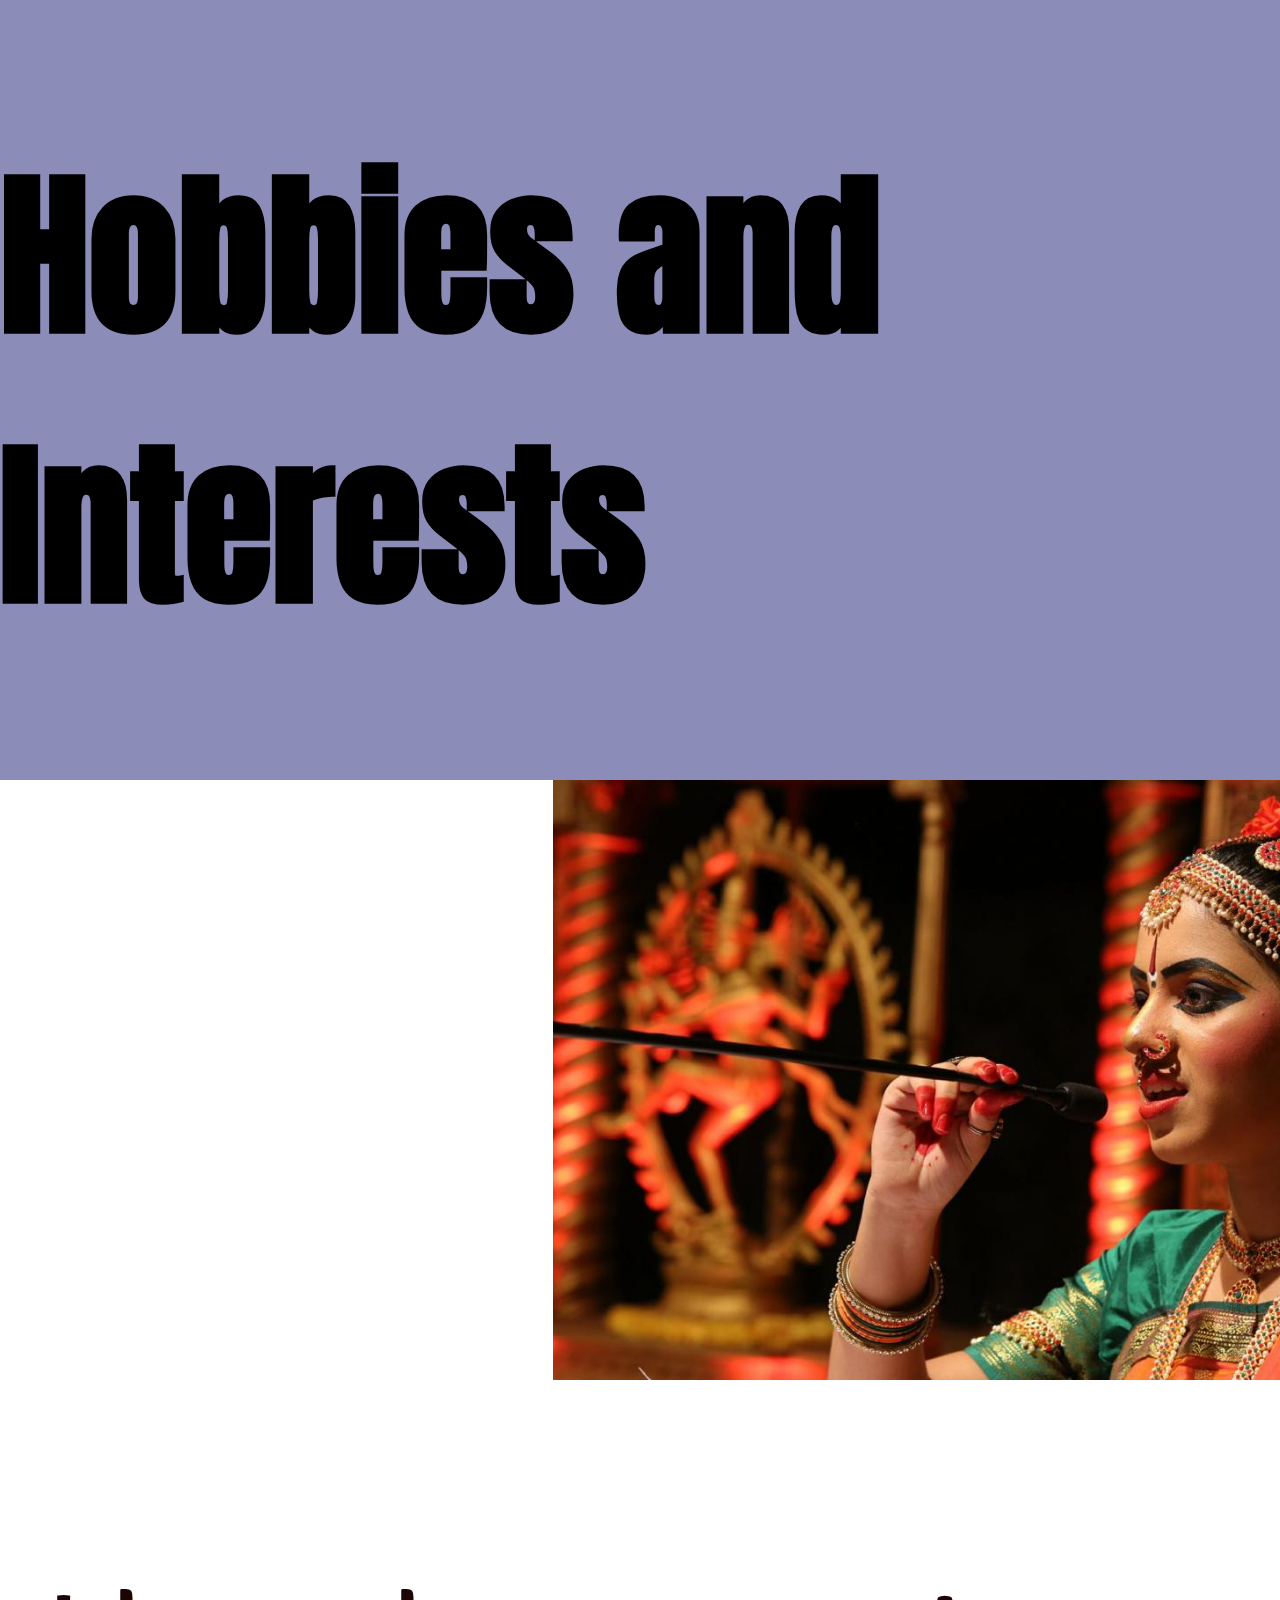
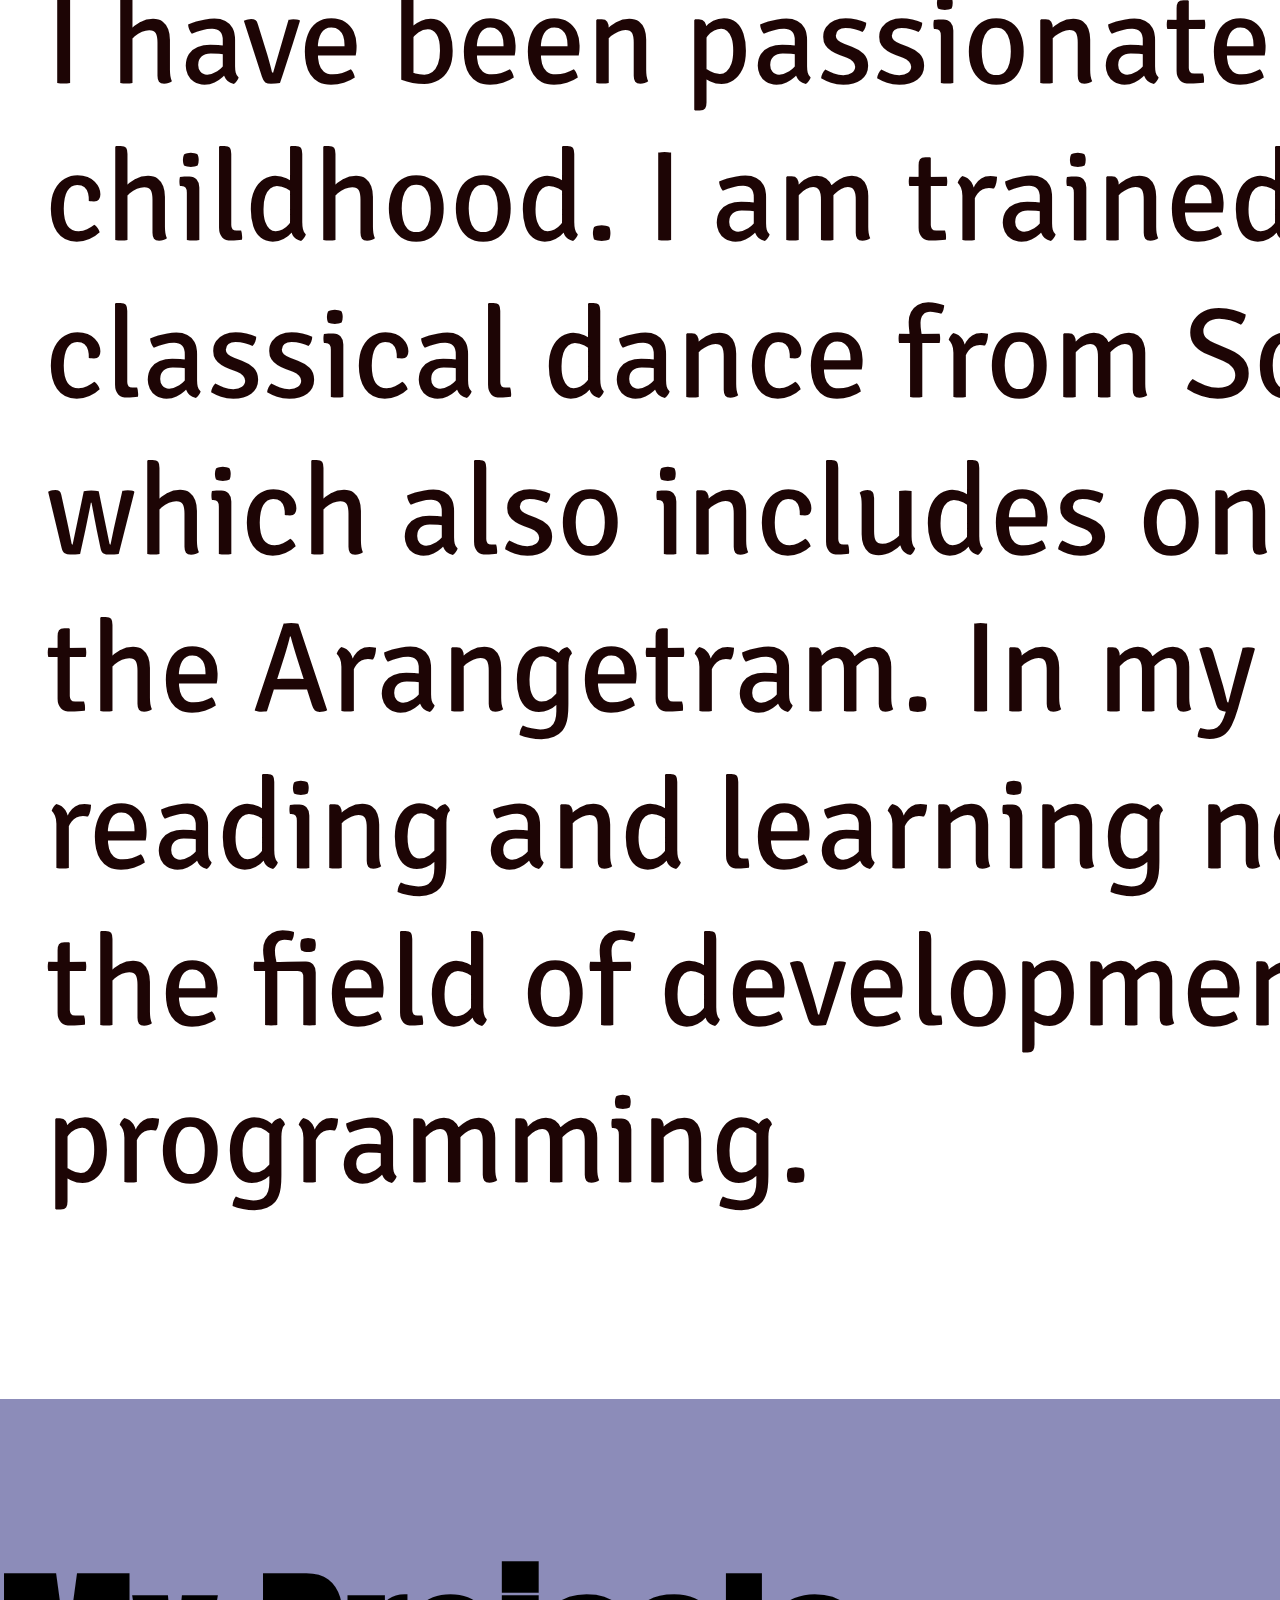
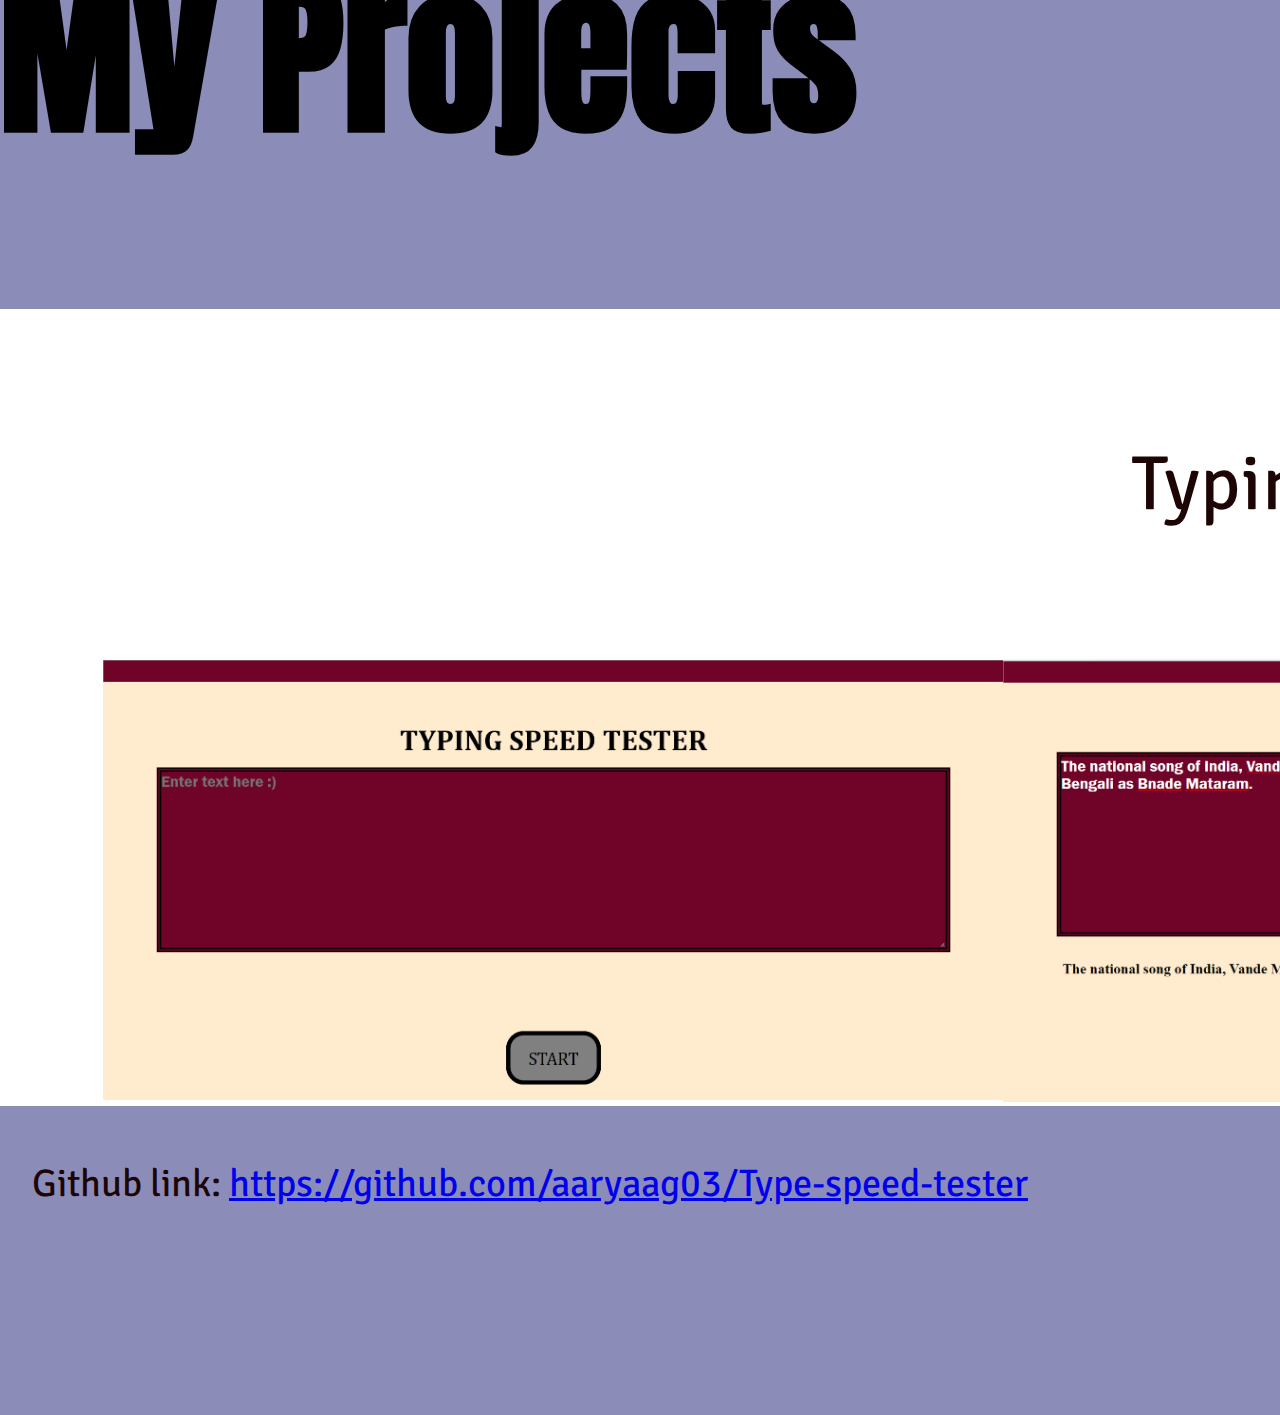
<file: A1page2.html>
<!DOCTYPE html>
<html lang="en">

<head>
    <meta charset="UTF-8">
    <meta http-equiv="X-UA-Compatible" content="IE=edge">
    <meta name="viewport" content="width=device-width, initial-scale=1.0">
    <link rel="stylesheet" href="stylesheet2.css">
    <link rel="preconnect" href="https://fonts.googleapis.com">
    <link rel="preconnect" href="https://fonts.gstatic.com" crossorigin>
    <link href="https://fonts.googleapis.com/css2?family=Anton&display=swap" rel="stylesheet">
    <link href="https://fonts.googleapis.com/css2?family=Square+Peg&display=swap" rel="stylesheet">
    <link href="https://fonts.googleapis.com/css2?family=Signika+Negative&display=swap" rel="stylesheet">
    <title>MoreAboutMe</title>
</head>

<body>
    <h1 class="headings">Hobbies and Interests</h1>
    <div class="flexbox">
        <div>
            <img src="./aarya1.jpeg" alt="" width="900px">
        </div>
        <div>
            <img src="./aarya2.jpeg" alt="" width="450px">
        </div>
        <div>
            <img src="./aarya3.jpeg" alt="" width="450px">
        </div>
        <div class="white" id="dance">
            <p>I have been passionate about dancing since my childhood. I am trained in Bharatnatyam, the classical dance from South India for over 8 years, which also includes one major stage performance-the Arangetram. In my leisure time I prefer light
                reading and learning new skills. My interests lie in the field of development as well as competitive programming.
            </p>
        </div>
    </div>
    <!-- <div class="mp"> -->

    <h1 class="headings" id="mm">My Projects</h1>
    <!-- </div> -->
    <div class="flexbox">
        <div class="white" id="typing">
            <p id="titleproject">Typing speed tester</p>
        </div>
        <div>
            <img src="./tst1.png" alt="" width="900px">
        </div>
        <div>
            <img src="./tst3.png" alt="" width="900px">
        </div>
        <div>
            <img src="./tst2.png" alt="" width="900px">
        </div>
        <br>

    </div>
    <br><br><br>
    <div class="ending">
        Github link: <a target="_blank" href="https://github.com/aaryaag03/Type-speed-tester">https://github.com/aaryaag03/Type-speed-tester</a>
    </div>
    <br><br><br><br>
    <a href="./index.html"><button type="button" class="button">HOME</button></a>



</body>

</html>
</file>
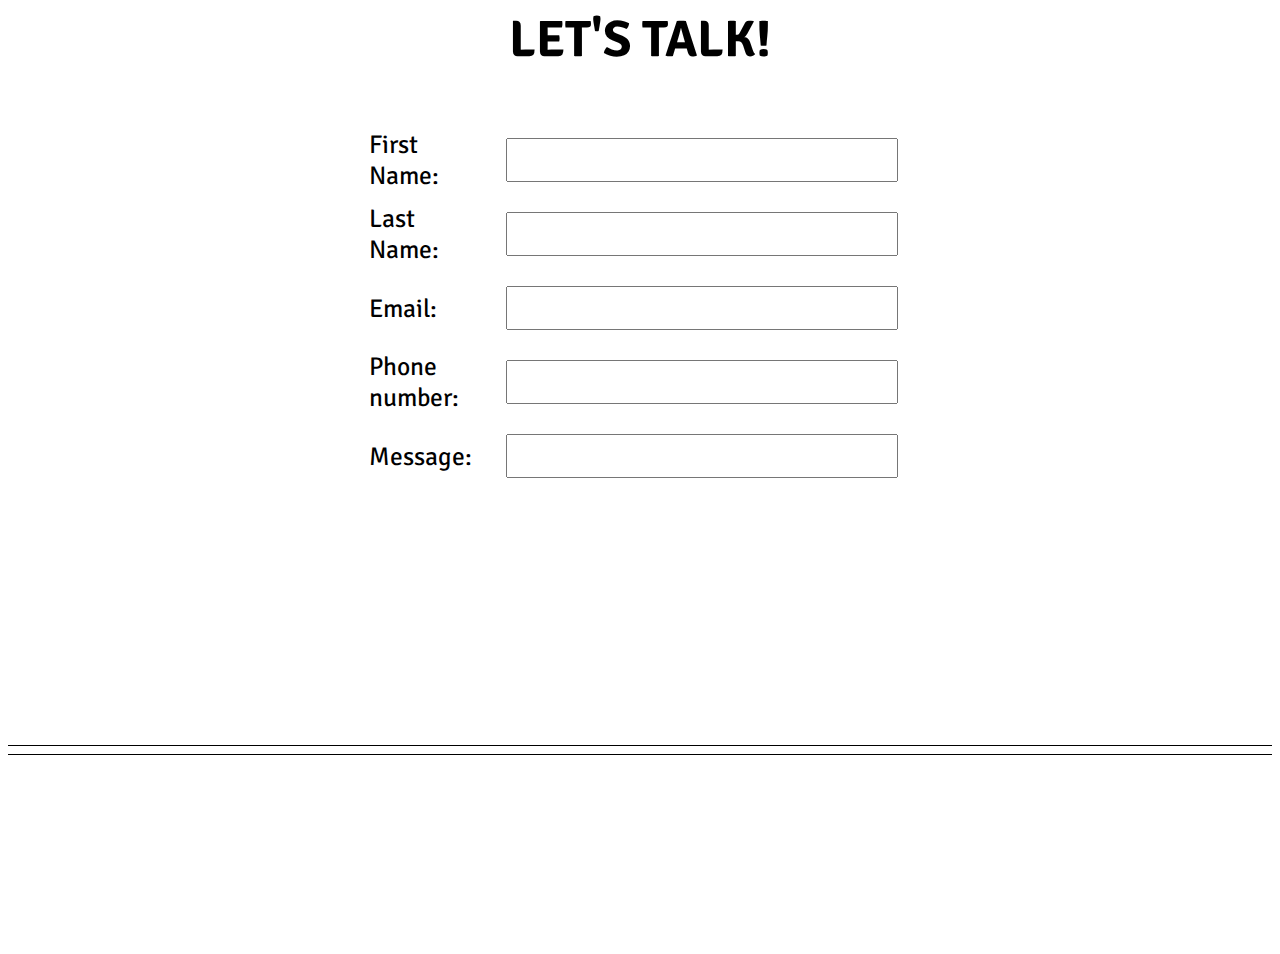
<file: A1page3.html>
<!DOCTYPE html>
<html lang="en">

<head>
    <meta charset="UTF-8">
    <meta http-equiv="X-UA-Compatible" content="IE=edge">
    <meta name="viewport" content="width=device-width, initial-scale=1.0">
    <link rel="stylesheet" href="stylesheet3.css">
    <link rel="preconnect" href="https://fonts.googleapis.com">
    <link rel="preconnect" href="https://fonts.gstatic.com" crossorigin>
    <link href="https://fonts.googleapis.com/css2?family=Anton&display=swap" rel="stylesheet">
    <link href="https://fonts.googleapis.com/css2?family=Square+Peg&display=swap" rel="stylesheet">
    <link href="https://fonts.googleapis.com/css2?family=Signika+Negative&display=swap" rel="stylesheet">

    <title>ContactMe</title>
</head>

<body>
    <div class="forms">
        <h1>LET'S TALK!</h1>
    </div>
    <div class="form1">
        <form>
            <table>
                <tr>
                    <td>First Name:</td>
                    <td><input type="text" /></td>
                </tr>
                <tr>
                    <td>Last Name:</td>
                    <td><input type="text" /></td>
                </tr>
                <tr>
                    <td>Email:</td>
                    <td><input type="text" /></td>
                </tr>
                <tr>
                    <td>Phone number:</td>
                    <td><input type="text" /></td>
                </tr>
                <tr>
                    <td>Message:</td>
                    <td><input type="text" /></td>
                </tr>
            </table>
        </form>
    </div>
    <button class="button">SUBMIT</button>
    <a href="./index.html"><button type="button" class="button">HOME</button></a>
    <hr>
    <hr>

    <a target="_blank" id="insta" href="https://instagram.com/aarya_agrawal_03" title="instagram icons"><img src="instagram.png" width="100"></a>
    <a target="_blank" id="mail" href="mailto:aaryaag03@gmail.com"><img src="email.png" width="100"></a>


</body>

</html>
</file>
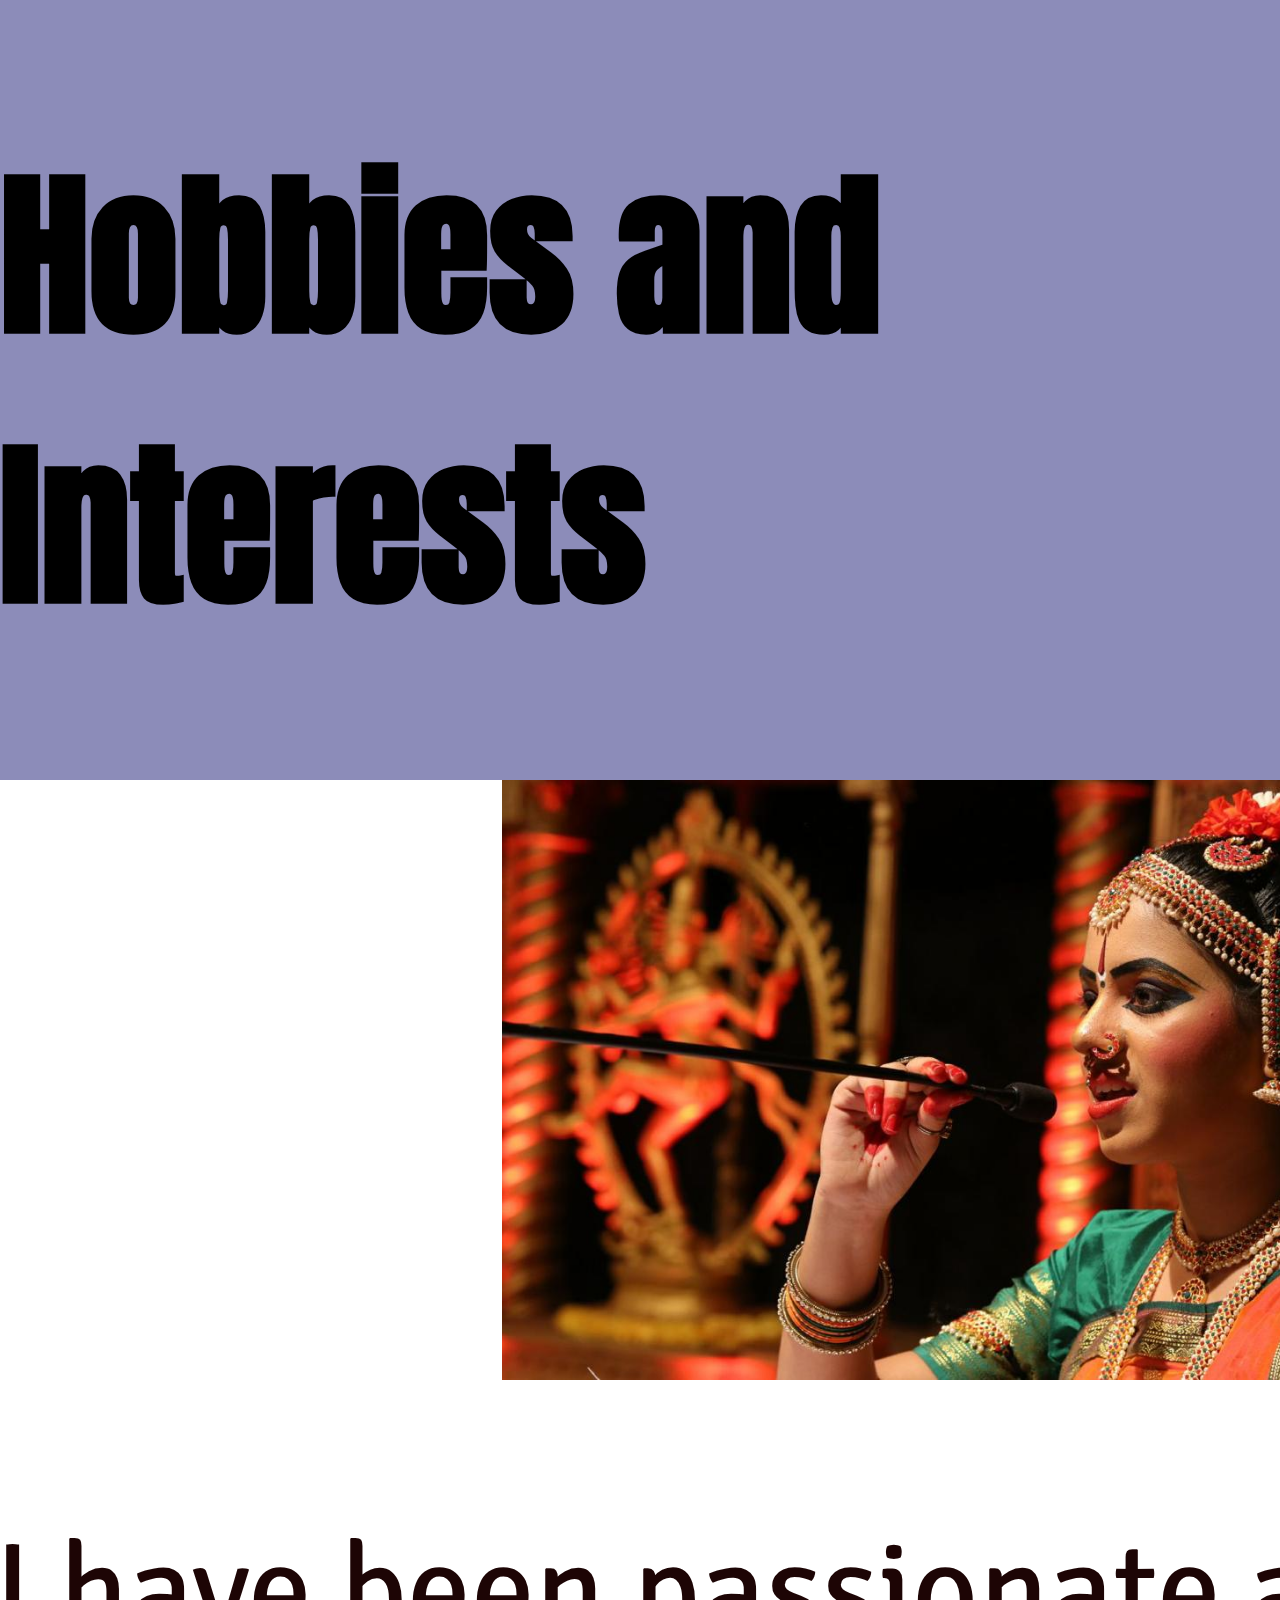
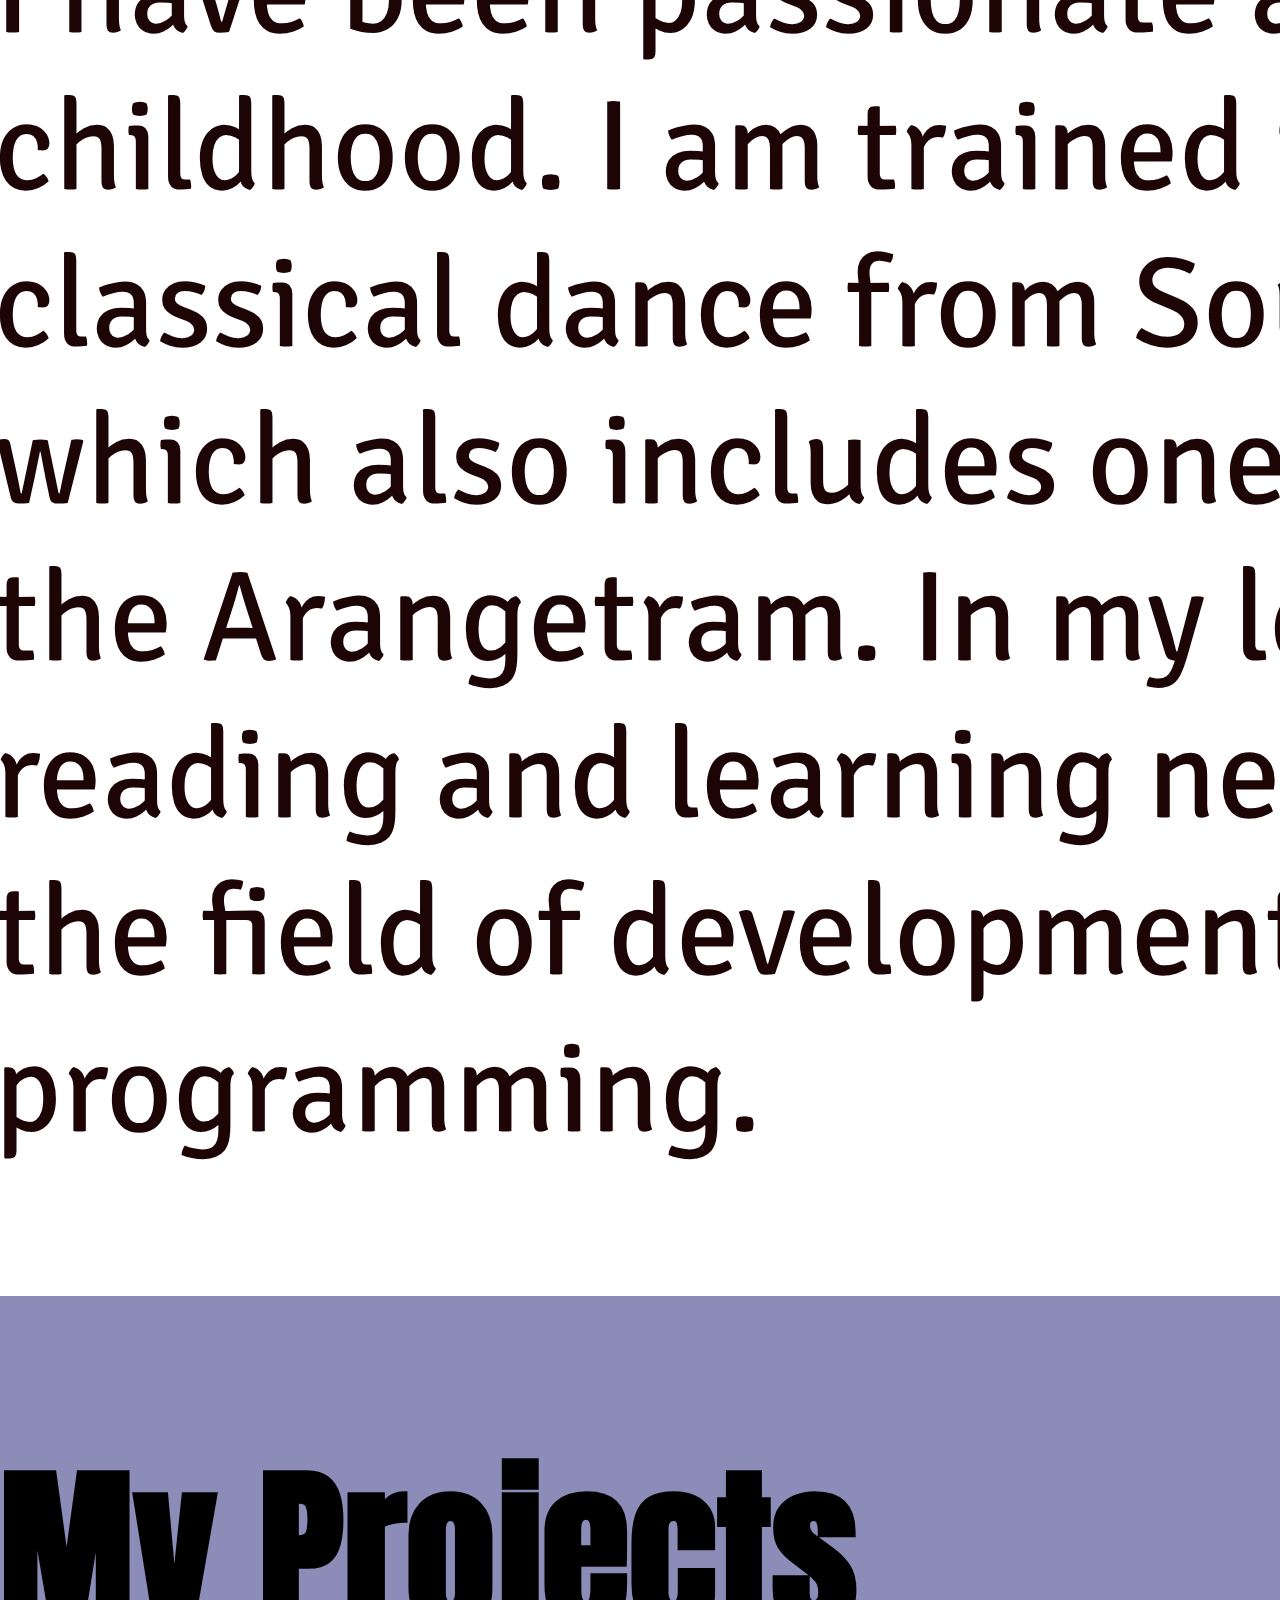
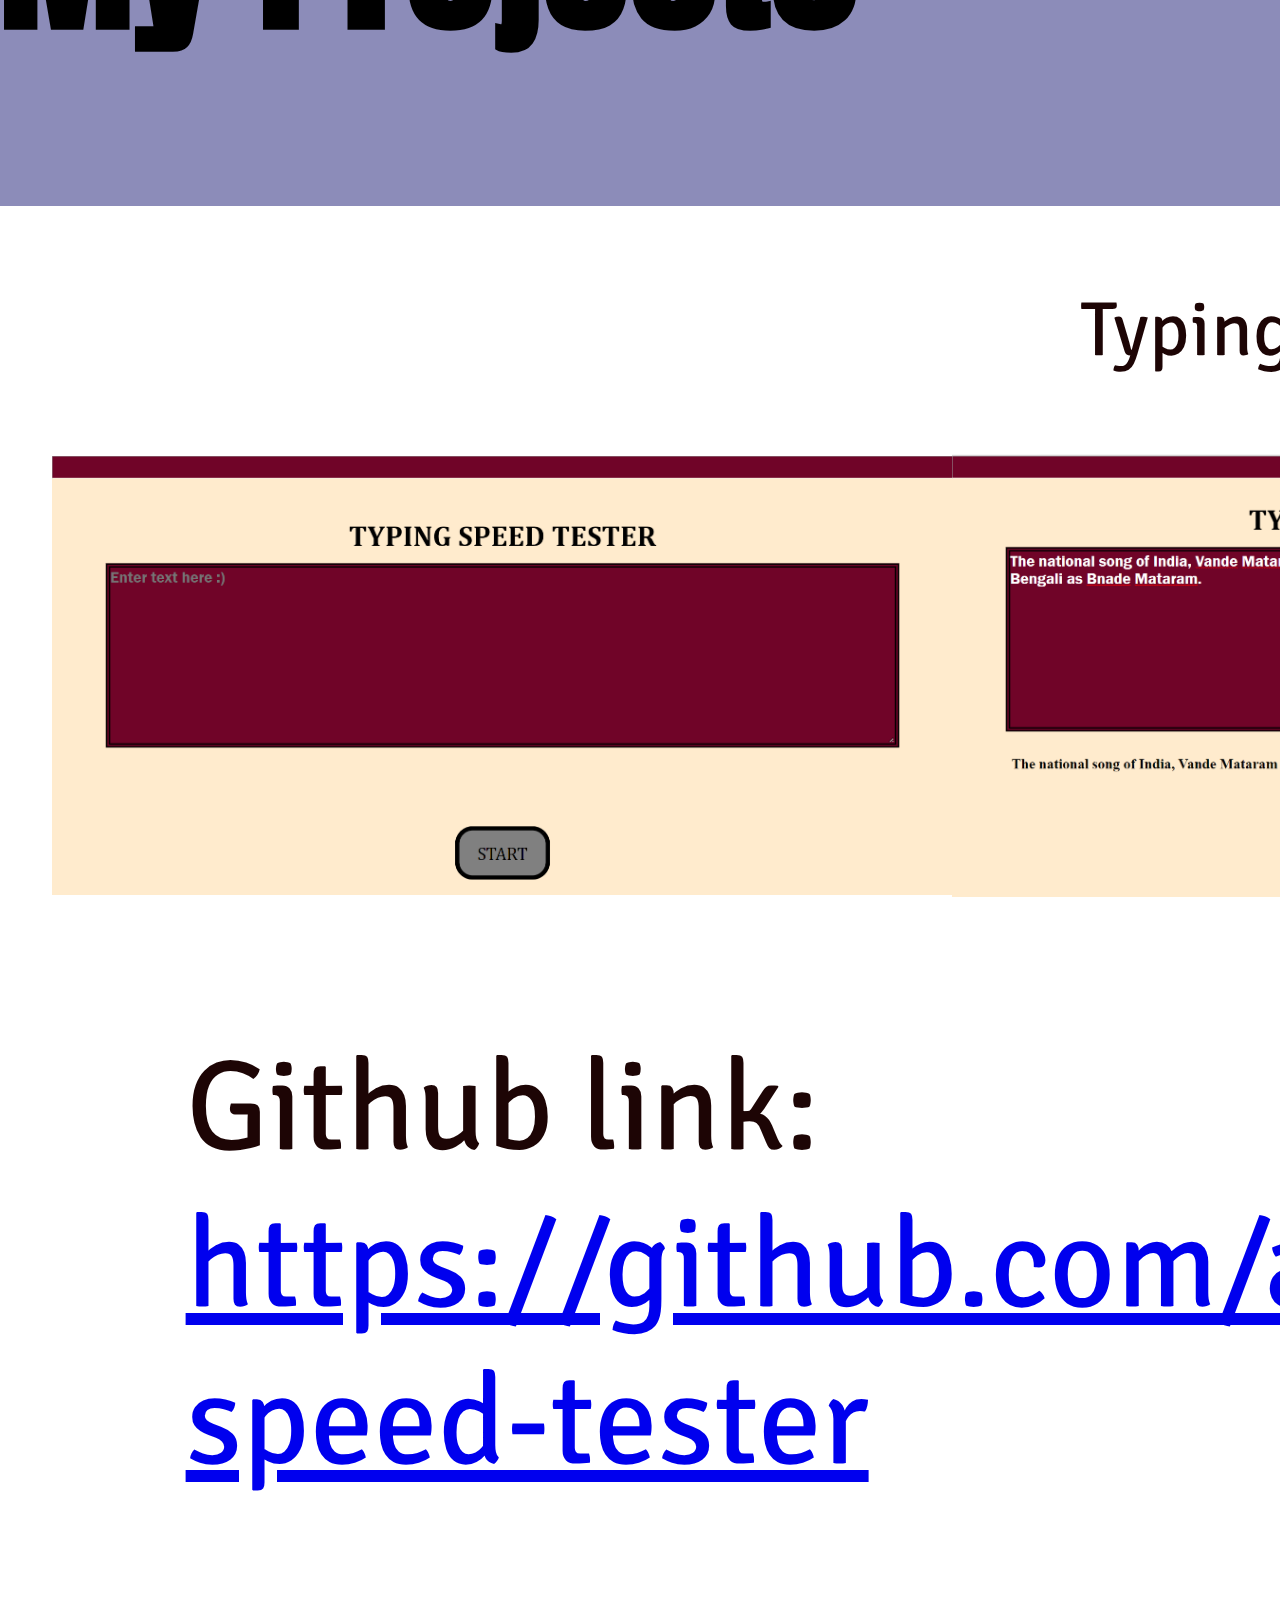
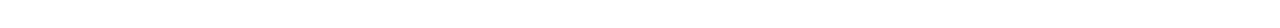
<file: SDSLabs Assignments/A1page2.html>
<!DOCTYPE html>
<html lang="en">

<head>
    <meta charset="UTF-8">
    <meta http-equiv="X-UA-Compatible" content="IE=edge">
    <meta name="viewport" content="width=device-width, initial-scale=1.0">
    <link rel="stylesheet" href="stylesheet2.css">
    <link rel="preconnect" href="https://fonts.googleapis.com">
    <link rel="preconnect" href="https://fonts.gstatic.com" crossorigin>
    <link href="https://fonts.googleapis.com/css2?family=Anton&display=swap" rel="stylesheet">
    <link href="https://fonts.googleapis.com/css2?family=Square+Peg&display=swap" rel="stylesheet">
    <link href="https://fonts.googleapis.com/css2?family=Signika+Negative&display=swap" rel="stylesheet">
    <title>MoreAboutMe</title>
</head>

<body>
    <h1 class="headings">Hobbies and Interests</h1>
    <div class="flexbox">
        <div>
            <img src="./aarya1.jpeg" alt="" width="900px">
        </div>
        <div>
            <img src="./aarya2.jpeg" alt="" width="450px">
        </div>
        <div>
            <img src="./aarya3.jpeg" alt="" width="450px">
        </div>
        <div class="white" id="dance">
            <p>I have been passionate about dancing since my childhood. I am trained in Bharatnatyam, the classical dance from South India for over 8 years, which also includes one major stage performance-the Arangetram. In my leisure time I prefer light
                reading and learning new skills. My interests lie in the field of development as well as competitive programming.
            </p>
        </div>
    </div>
    <!-- <div class="mp"> -->

    <h1 class="headings" id="mm">My Projects</h1>
    <!-- </div> -->
    <div class="flexbox">
        <div class="white" id="typing">
            <p id="titleproject">Typing speed tester</p>
        </div>
        <div>
            <img src="./tst1.png" alt="" width="900px">
        </div>
        <div>
            <img src="./tst3.png" alt="" width="900px">
        </div>
        <div>
            <img src="./tst2.png" alt="" width="900px">
        </div>
        <div class="white">
            <p>Github link: <a target="_blank" href="https://github.com/aaryaag03/Type-speed-tester">https://github.com/aaryaag03/Type-speed-tester</a> </p>
        </div>
        <a href="./A1page1.html"><button type="button" class="button">HOME</button></a>

    </div>


</body>

</html>
</file>
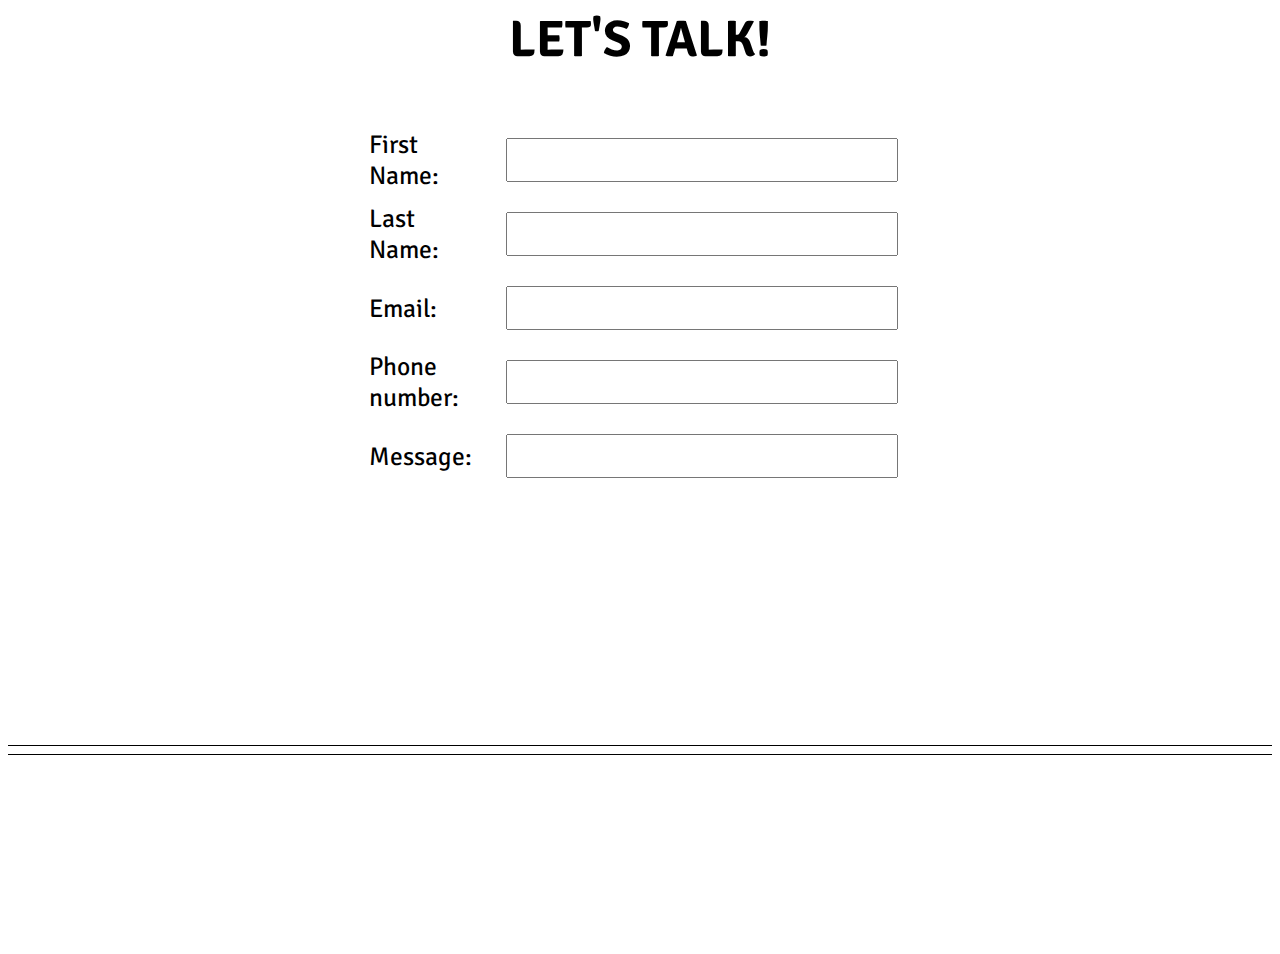
<file: SDSLabs Assignments/A1page3.html>
<!DOCTYPE html>
<html lang="en">

<head>
    <meta charset="UTF-8">
    <meta http-equiv="X-UA-Compatible" content="IE=edge">
    <meta name="viewport" content="width=device-width, initial-scale=1.0">
    <link rel="stylesheet" href="stylesheet3.css">
    <link rel="preconnect" href="https://fonts.googleapis.com">
    <link rel="preconnect" href="https://fonts.gstatic.com" crossorigin>
    <link href="https://fonts.googleapis.com/css2?family=Anton&display=swap" rel="stylesheet">
    <link href="https://fonts.googleapis.com/css2?family=Square+Peg&display=swap" rel="stylesheet">
    <link href="https://fonts.googleapis.com/css2?family=Signika+Negative&display=swap" rel="stylesheet">

    <title>ContactMe</title>
</head>

<body>
    <div class="forms">
        <h1>LET'S TALK!</h1>
    </div>
    <div class="form1">
        <form>
            <table>
                <tr>
                    <td>First Name:</td>
                    <td><input type="text" /></td>
                </tr>
                <tr>
                    <td>Last Name:</td>
                    <td><input type="text" /></td>
                </tr>
                <tr>
                    <td>Email:</td>
                    <td><input type="text" /></td>
                </tr>
                <tr>
                    <td>Phone number:</td>
                    <td><input type="text" /></td>
                </tr>
                <tr>
                    <td>Message:</td>
                    <td><input type="text" /></td>
                </tr>
            </table>
        </form>
    </div>
    <button class="button">SUBMIT</button>
    <a href="./A1page1.html"><button type="button" class="button">HOME</button></a>
    <hr>
    <hr>

    <a target="_blank" id="insta" href="https://instagram.com/aarya_agrawal_03" title="instagram icons"><img src="instagram.png" width="100"></a>
    <a target="_blank" id="mail" href="mailto:aaryaag03@gmail.com"><img src="email.png" width="100"></a>


</body>

</html>
</file>
<file: stylesheet2.css>
@keyframes bounceIn {
        0% {
            transform: scale(0.1);
            opacity: 0;
        }
        100% {
            transform: scale(1);
        }
    }
    
    body {
        padding: 0;
        margin: 0;
        background-color: rgb(25, 25, 115, 0.5);
    }
    
    .white {
        margin: 0cm;
        padding: 0cm 3vw;
        border: 0cm;
        display: inline-block;
        background-color: white;
        color: rgb(29, 5, 5);
        width: 42vw;
        font-size: 3vw;
        font-family: 'Signika Negative', sans-serif;
        position: relative;
        left: -0.5vw;
        /* DOUBT */
    }
    
    .headings {
        font-family: 'Anton', sans-serif;
        font-size: 7vw;
        letter-spacing: 0.001vw;
        animation: bounceIn 2s;
    }
    
    p {
        text-align: left;
    }
    
    .flexbox {
        width: fit-content;
        display: flex;
        padding: 2vw;
        background-color: white;
        flex-direction: row;
        flex-wrap: wrap;
        align-items: center;
        justify-content: center;
    }
    
    #mm {
        animation-delay: 3s;
    }
    
    #titleproject {
        font-size: 6vw;
        text-align: center;
    }
    
    .Contact {
        font-family: 'Anton', sans-serif;
        font-size: 4vw;
        color: antiquewhite;
        text-align: center;
    }
    
    .button {
        height: 7vw;
        width: 19vw;
        background-color: rgb(0, 0, 0, 0);
        border: 1vw solid black;
        text-align: center;
        color: black;
        font-family: 'Anton', sans-serif;
        font-size: 2vw;
        letter-spacing: 0.3vw;
        transition-property: background-color;
        margin: 0vw 40vw 5vw;
        visibility: hidden;
        animation-name: appear;
        animation-duration: 1.5s;
        animation-delay: 2s;
        animation-fill-mode: forwards;
    }
    
    @keyframes appear {
        0% {
            visibility: hidden;
            opacity: 0;
            pointer-events: none;
        }
        100% {
            opacity: 1;
            visibility: visible;
            pointer-events: all;
        }
    }
    
    .ending {
        margin: 0cm;
        padding: 0cm 3vw;
        border: 0cm;
        display: inline-block;
        /* background-color: white; */
        color: rgb(29, 5, 5);
        width: 100vw;
        font-size: 3vw;
        font-family: 'Signika Negative', sans-serif;
        position: relative;
        left: -0.5vw;
    }
    
    .button:hover {
        background-color: black;
        color: white;
    }
    
    @media only screen and (max-width: 1422px) {
        p {
            text-align: left;
            position: 0;
        }
        .white {
            margin: 0;
            padding: 0;
            width: 90vw;
            font-size: 10vw;
        }
        .headings {
            font-size: 14vw;
        }
        .flexbox {
            margin: 0;
            padding: 0;
            display: flex;
            width: fit-content;
        }
        #typing {
            width: 219vw;
        }
        #dance {
            width: 219vw;
        }
    }
    
    @media only screen and (min-width: 380px) {
        .white {
            margin: 4vw;
        }
    }
</file>
<file: stylesheet3.css>
@keyframes flip {
    0% {
        background-color: rgb(228, 127, 127);
    }
    17% {
        background-color: rgb(237, 172, 107);
    }
    34% {
        background-color: rgb(255, 252, 117);
    }
    51% {
        background-color: rgb(107, 214, 155);
    }
    68% {
        background-color: rgb(119, 173, 219);
    }
    85% {
        background-color: rgb(211, 135, 226);
    }
    100% {
        background-color: rgb(228, 127, 127);
    }
}

@keyframes typewriter {
    from {
        width: 0
    }
    to {
        width: 100%
    }
}

@keyframes appear {
    0% {
        visibility: hidden;
        opacity: 0;
        pointer-events: none;
    }
    100% {
        opacity: 1;
        visibility: visible;
        pointer-events: all;
    }
}

body {
    animation-name: flip;
    animation-duration: 30s;
    animation-iteration-count: infinite;
}

table {
    margin: 4vw 28vw 1vw;
}

input {
    display: inline-block;
    width: 30vw;
    height: 3vw;
    margin: 1vw;
    font-family: 'Signika Negative', sans-serif;
    font-size: 2vw;
}

td {
    font-family: 'Signika Negative', sans-serif;
    font-size: 2vw;
    width: 10vw;
}

h1 {
    text-align: center;
    font-family: 'Signika Negative', sans-serif;
    font-size: 4vw;
    overflow: hidden;
    white-space: nowrap;
    margin: 0 auto;
    animation: typewriter 3.5s steps(40, end) infinite, blinker .75s step-end infinite;
}

img {
    width: 8vw;
    height: auto;
    margin: 3vw 6vw;
}

hr {
    height: 1px;
    background-color: black;
    border: none;
}

#insta {
    margin-left: 30vw;
    animation-delay: 3s;
    visibility: hidden;
    animation-name: appear;
    animation-duration: 1.5s;
    animation-fill-mode: forwards;
}

#mail {
    animation-delay: 4s;
    visibility: hidden;
    animation-name: appear;
    animation-duration: 1.5s;
    animation-fill-mode: forwards;
}

.button {
    height: 7vw;
    width: 19vw;
    background-color: rgb(0, 0, 0, 0);
    border: 1vw solid black;
    text-align: center;
    color: black;
    font-family: 'Anton', sans-serif;
    font-size: 2vw;
    letter-spacing: 0.3vw;
    transition-property: background-color;
    margin: 0vw 40vw 2vw;
    visibility: hidden;
    animation-name: appear;
    animation-duration: 1.5s;
    animation-delay: 2s;
    animation-fill-mode: forwards;
}

.button:hover {
    background-color: black;
    color: white;
}
</file>
<file: SDSLabs Assignments/stylesheet2.css>
@keyframes bounceIn {
        0% {
            transform: scale(0.1);
            opacity: 0;
        }
        100% {
            transform: scale(1);
        }
    }
    
    body {
        padding: 0;
        margin: 0;
        background-color: rgb(25, 25, 115, 0.5);
    }
    
    .white {
        margin: 0cm;
        padding: 0cm 3vw;
        border: 0cm;
        display: inline-block;
        background-color: white;
        color: rgb(29, 5, 5);
        width: 42vw;
        font-size: 3vw;
        font-family: 'Signika Negative', sans-serif;
        position: relative;
        left: -0.5vw;
        /* DOUBT */
    }
    
    .headings {
        font-family: 'Anton', sans-serif;
        font-size: 7vw;
        letter-spacing: 0.001vw;
        animation: bounceIn 2s;
    }
    
    p {
        text-align: left;
    }
    
    .flexbox {
        width: fit-content;
        display: flex;
        padding: 2vw;
        background-color: white;
        flex-direction: row;
        flex-wrap: wrap;
        align-items: center;
        justify-content: center;
    }
    
    #mm {
        animation-delay: 3s;
    }
    
    #titleproject {
        font-size: 6vw;
        text-align: center;
    }
    
    .Contact {
        font-family: 'Anton', sans-serif;
        font-size: 4vw;
        color: antiquewhite;
        text-align: center;
    }
    
    .button {
        height: 7vw;
        width: 19vw;
        background-color: rgb(0, 0, 0, 0);
        border: 1vw solid black;
        text-align: center;
        color: black;
        font-family: 'Anton', sans-serif;
        font-size: 2vw;
        letter-spacing: 0.3vw;
        transition-property: background-color;
        margin: 0vw 40vw 5vw;
        visibility: hidden;
        animation-name: appear;
        animation-duration: 1.5s;
        animation-delay: 2s;
        animation-fill-mode: forwards;
    }
    
    @keyframes appear {
        0% {
            visibility: hidden;
            opacity: 0;
            pointer-events: none;
        }
        100% {
            opacity: 1;
            visibility: visible;
            pointer-events: all;
        }
    }
    
    .button:hover {
        background-color: black;
        color: white;
    }
    
    @media only screen and (min-width: 380px) {
        .white {
            margin: 2vw;
        }
    }
    
    @media only screen and (max-width: 1422px) {
        p {
            text-align: left;
            position: 0;
        }
        .white {
            margin: 0;
            padding: 0;
            width: 90vw;
            font-size: 10vw;
        }
        .headings {
            font-size: 14vw;
        }
        .flexbox {
            margin: 0;
            padding: 0;
            display: flex;
            width: fit-content;
        }
        #typing {
            width: 219vw;
        }
        #dance {
            width: 219vw;
        }
    }
</file>
<file: SDSLabs Assignments/stylesheet3.css>
@keyframes flip {
    0% {
        background-color: rgb(228, 127, 127);
    }
    17% {
        background-color: rgb(237, 172, 107);
    }
    34% {
        background-color: rgb(255, 252, 117);
    }
    51% {
        background-color: rgb(107, 214, 155);
    }
    68% {
        background-color: rgb(119, 173, 219);
    }
    85% {
        background-color: rgb(211, 135, 226);
    }
    100% {
        background-color: rgb(228, 127, 127);
    }
}

@keyframes typewriter {
    from {
        width: 0
    }
    to {
        width: 100%
    }
}

@keyframes appear {
    0% {
        visibility: hidden;
        opacity: 0;
        pointer-events: none;
    }
    100% {
        opacity: 1;
        visibility: visible;
        pointer-events: all;
    }
}

body {
    animation-name: flip;
    animation-duration: 30s;
    animation-iteration-count: infinite;
}

table {
    margin: 4vw 28vw 1vw;
}

input {
    display: inline-block;
    width: 30vw;
    height: 3vw;
    margin: 1vw;
    font-family: 'Signika Negative', sans-serif;
    font-size: 2vw;
}

td {
    font-family: 'Signika Negative', sans-serif;
    font-size: 2vw;
    width: 10vw;
}

h1 {
    text-align: center;
    font-family: 'Signika Negative', sans-serif;
    font-size: 4vw;
    overflow: hidden;
    white-space: nowrap;
    margin: 0 auto;
    animation: typewriter 3.5s steps(40, end) infinite, blinker .75s step-end infinite;
}

img {
    width: 8vw;
    height: auto;
    margin: 3vw 6vw;
}

hr {
    height: 1px;
    background-color: black;
    border: none;
}

#insta {
    margin-left: 30vw;
    animation-delay: 3s;
    visibility: hidden;
    animation-name: appear;
    animation-duration: 1.5s;
    animation-fill-mode: forwards;
}

#mail {
    animation-delay: 4s;
    visibility: hidden;
    animation-name: appear;
    animation-duration: 1.5s;
    animation-fill-mode: forwards;
}

.button {
    height: 7vw;
    width: 19vw;
    background-color: rgb(0, 0, 0, 0);
    border: 1vw solid black;
    text-align: center;
    color: black;
    font-family: 'Anton', sans-serif;
    font-size: 2vw;
    letter-spacing: 0.3vw;
    transition-property: background-color;
    margin: 0vw 40vw 2vw;
    visibility: hidden;
    animation-name: appear;
    animation-duration: 1.5s;
    animation-delay: 2s;
    animation-fill-mode: forwards;
}

.button:hover {
    background-color: black;
    color: white;
}
</file>
